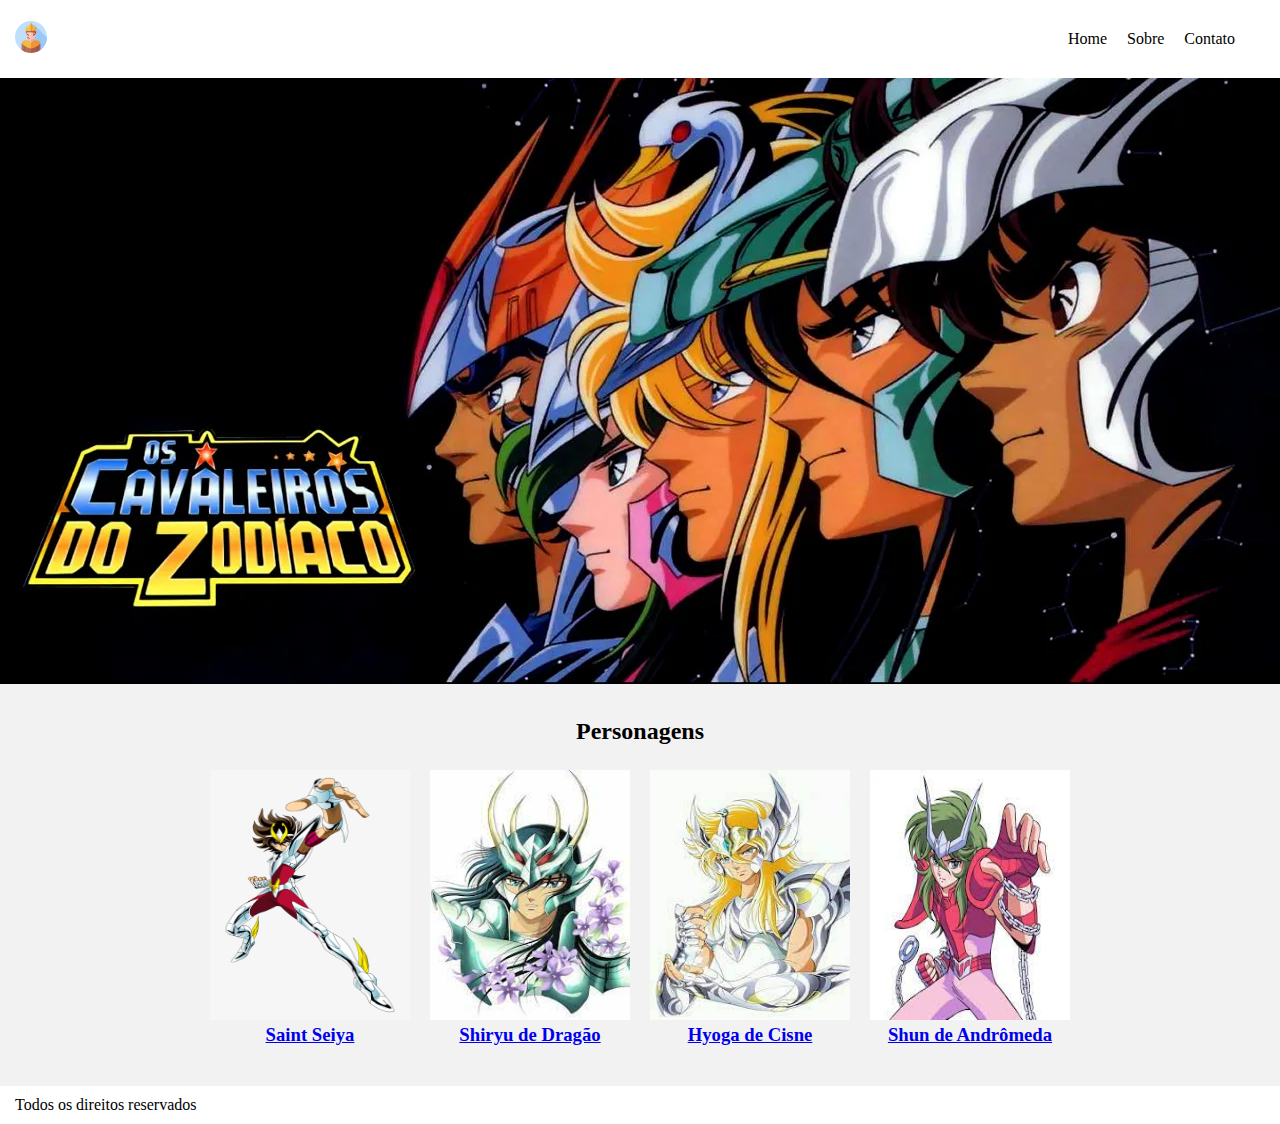
<file: index.html>
<!DOCTYPE html>
<html lang="en">
<head>
  <meta charset="UTF-8">
  <meta http-equiv="X-UA-Compatible" content="IE=edge">
  <meta name="viewport" content="width=device-width, initial-scale=1.0">
  <title>Trabalho Final</title>
  <link rel="icon" type="image/x-icon" href="assets/img/logo.png">
  <link rel="stylesheet" href="assets/css/style.css">
</head>
<body>
  <header class="navbar">
    <a href="index.html" class="logo">
      <img src="assets/img/logo.png" alt="logo">
    </a>
    <div class="menu">
      <ul class="list">
        <li><a href="index.html">Home</a></li>
        <li><a href="sobre.html">Sobre</a></li>
        <li><a href="contato.html">Contato</a></li>
      </ul>
    </div>
  </header>
  <main>
    <div class="banner">
      <img src="assets/img/os-cavaleiros-do-zodiaco-na-tv_ejjr.1280.webp" alt="banner">
    </div>
    <div class="conteudo">
      <h2>Personagens</h2>
      <div class="personagens">
        <a href="Saint Seiya de Pegasus.html" class="personagem">
          <img src="assets/img/seiya/Saint Seiya.png" alt="Naruto">
          <h3>Saint Seiya</h3>
        </a>
        <a href="Shiryu de Dragão.html" class="personagem">
          <img src="assets/img/shiryu/Shiryu de Dragão.jpg" alt="Sasuke">
          <h3>Shiryu de Dragão</h3>
        </a>
        <a href="Hyoga de Cisne.html" class="personagem">
          <img src="assets/img/hyoga/Hyoga de Cisne.jpg" alt="Sakura">
          <h3>Hyoga de Cisne</h3>
        </a>
        <a href="Shun de Andrômeda.html" class="personagem">
          <img src="assets/img/shun/Shun de Andrômeda.jpg" alt="Rock Lee">
          <h3>Shun de Andrômeda</h3>
        </a>
      </div>
    </div>
  </main>
  <footer></footer>

  <script src="assets/js/script.js"></script>
</body>
</html>
</file>
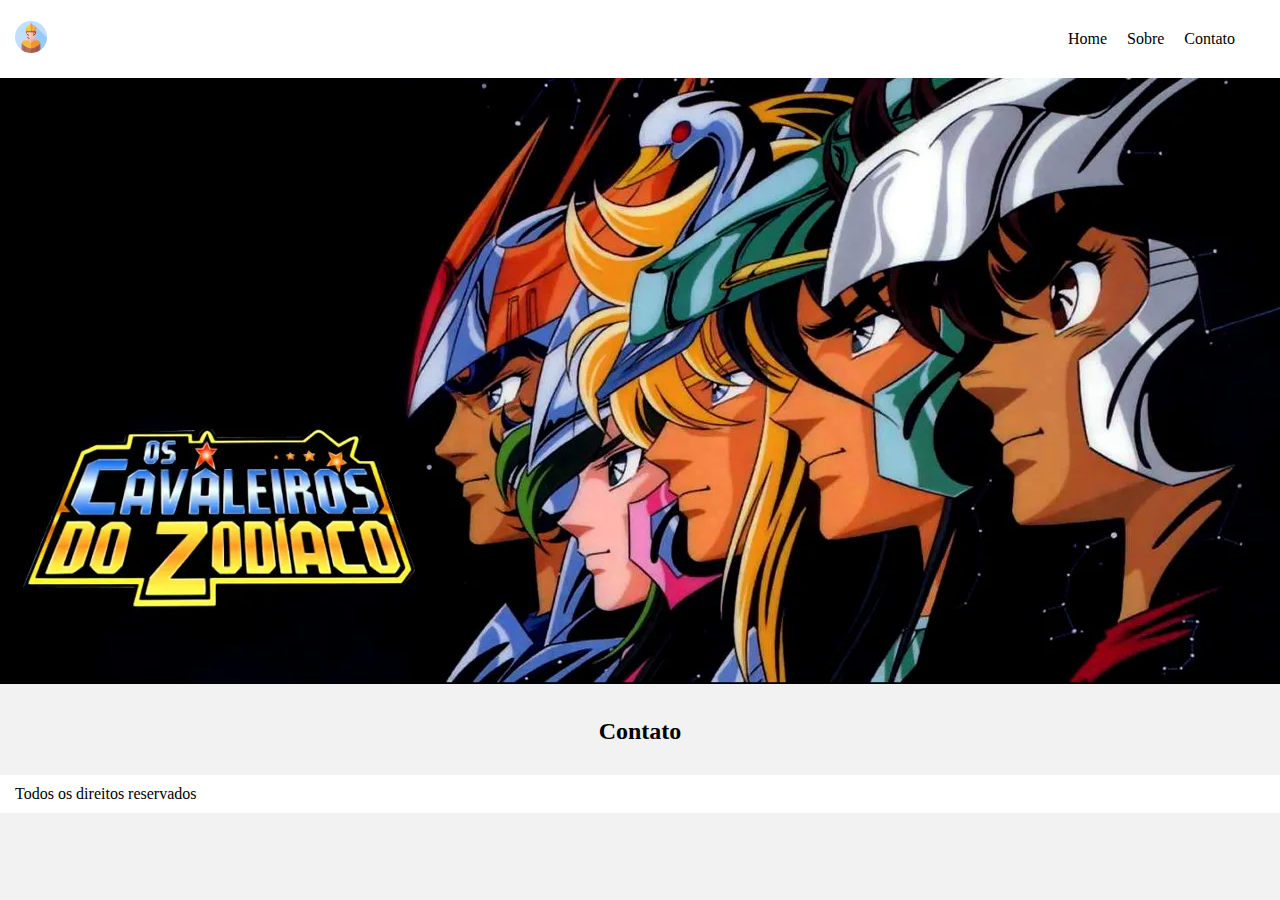
<file: contato.html>
<!DOCTYPE html>
<html lang="en">

<head>
  <meta charset="UTF-8">
  <meta http-equiv="X-UA-Compatible" content="IE=edge">
  <meta name="viewport" content="width=device-width, initial-scale=1.0">
  <title>Trabalho Final</title>
  <link rel="icon" type="image/x-icon" href="assets/img/logo.png">
  <link rel="stylesheet" href="assets/css/style.css">
</head>

<body>
  <header class="navbar">
    <a href="index.html" class="logo">
      <img src="assets/img/logo.png" alt="logo">
    </a>
    <div class="menu">
      <ul class="list">
        <li><a href="index.html">Home</a></li>
        <li><a href="sobre.html">Sobre</a></li>
        <li><a href="contato.html">Contato</a></li>
      </ul>
    </div>
  </header>
  <main>
    <div class="banner">
      <img src="assets/img/os-cavaleiros-do-zodiaco-na-tv_ejjr.1280.webp" alt="banner">
    </div>
    <div class="conteudo">
      <h2>Contato</h2>
    </div>
  </main>
  <footer></footer>

  <script src="assets/js/script.js"></script>
</body>
</html>
</file>
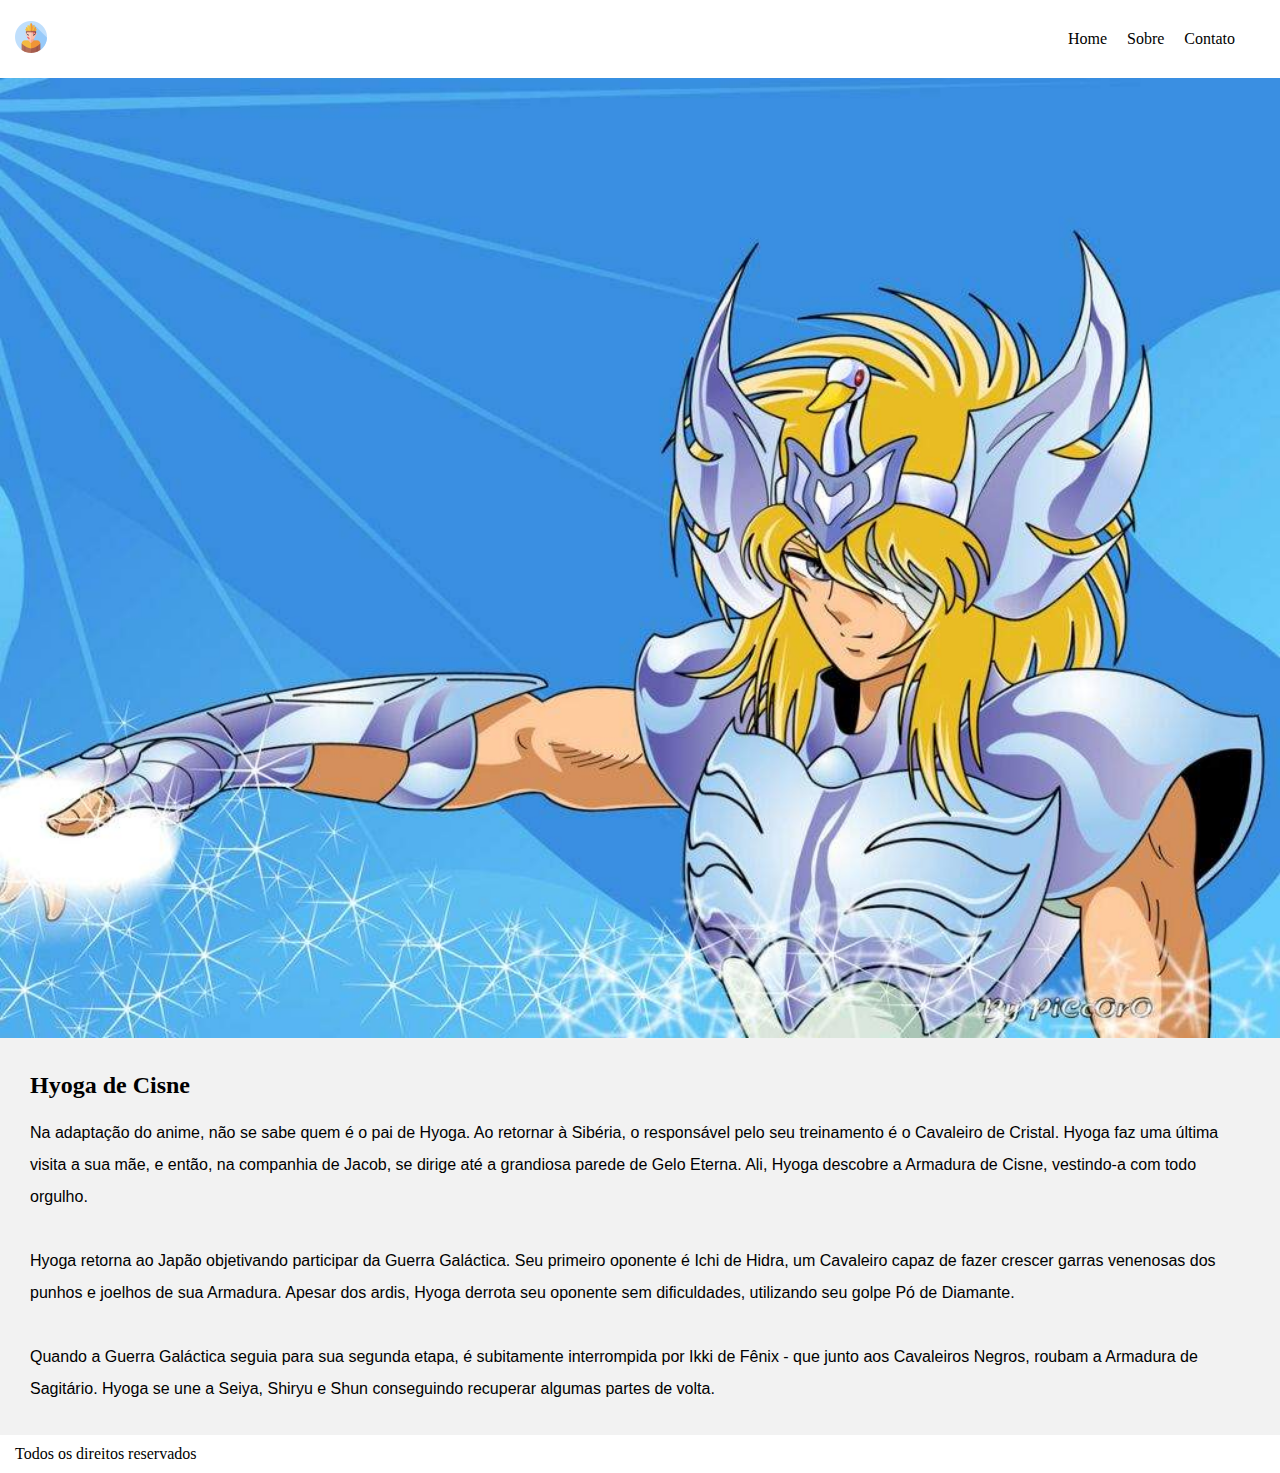
<file: Hyoga de Cisne.html>
<!DOCTYPE html>
<html lang="en">
<head>
  <meta charset="UTF-8">
  <meta http-equiv="X-UA-Compatible" content="IE=edge">
  <meta name="viewport" content="width=device-width, initial-scale=1.0">
  <title>Trabalho Final</title>
  <link rel="icon" type="image/x-icon" href="assets/img/logo.png">
  <link rel="stylesheet" href="assets/css/style.css">
</head>
<body>
  <header class="navbar">
    <a href="index.html" class="logo">
      <img src="assets/img/logo.png" alt="logo">
    </a>
    <div class="menu">
      <ul class="list">
        <li><a href="index.html">Home</a></li>
        <li><a href="sobre.html">Sobre</a></li>
        <li><a href="contato.html">Contato</a></li>
      </ul>
    </div>
  </header>
  <main>
    <div class="banner">
      <img src="assets/img/hyoga/Hyoga_de_Cisne.jpg" alt="banner">
    </div>
    <div class="sobre">
      <h2>Hyoga de Cisne</h2>
      <br>
      <p class="historias">
        Na adaptação do anime, não se sabe quem é o pai de Hyoga. Ao retornar à Sibéria, o responsável pelo seu treinamento é o Cavaleiro de Cristal. Hyoga faz uma última visita a sua mãe, e então, na companhia de Jacob, se dirige até a grandiosa parede de Gelo Eterna. Ali, Hyoga descobre a Armadura de Cisne, vestindo-a com todo orgulho. 
        <br><br>
        Hyoga retorna ao Japão objetivando participar da Guerra Galáctica. Seu primeiro oponente é Ichi de Hidra, um Cavaleiro capaz de fazer crescer garras venenosas dos punhos e joelhos de sua Armadura. Apesar dos ardis, Hyoga derrota seu oponente sem dificuldades, utilizando seu golpe Pó de Diamante. 
        <br><br>
        Quando a Guerra Galáctica seguia para sua segunda etapa, é subitamente interrompida por Ikki de Fênix - que junto aos Cavaleiros Negros, roubam a Armadura de Sagitário. Hyoga se une a Seiya, Shiryu e Shun conseguindo recuperar algumas partes de volta.
      </p>
    </div>
  </main>
  <footer></footer>

  <script src="assets/js/script.js"></script>
</body>
</html>
</file>
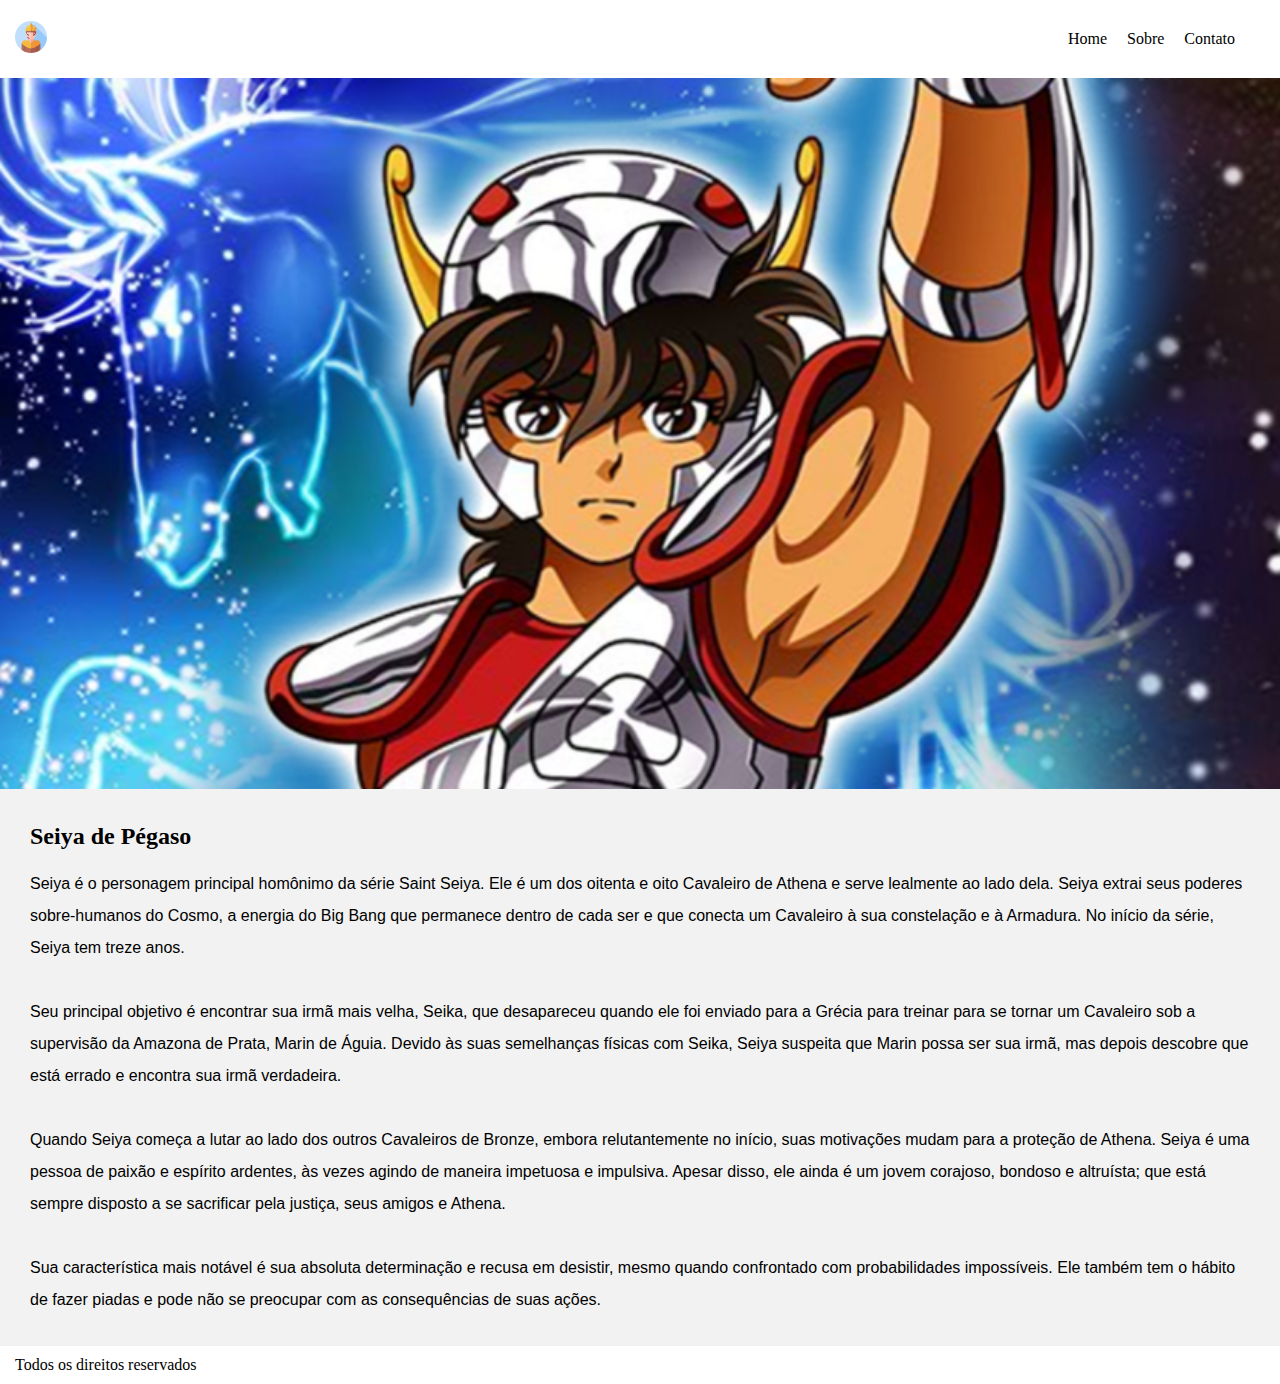
<file: Saint Seiya de Pegasus.html>
<!DOCTYPE html>
<html lang="en">
<head>
  <meta charset="UTF-8">
  <meta http-equiv="X-UA-Compatible" content="IE=edge">
  <meta name="viewport" content="width=device-width, initial-scale=1.0">
  <title>Trabalho Final</title>
  <link rel="icon" type="image/x-icon" href="assets/img/logo.png">
  <link rel="stylesheet" href="assets/css/style.css">
</head>
<body>
  <header class="navbar">
    <a href="index.html" class="logo">
      <img src="assets/img/logo.png" alt="logo">
    </a>
    <div class="menu">
      <ul class="list">
        <li><a href="index.html">Home</a></li>
        <li><a href="sobre.html">Sobre</a></li>
        <li><a href="contato.html">Contato</a></li>
      </ul>
    </div>
  </header>
  <main>
    <div class="banner">
      <img src="assets/img/seiya/Saint_Seiya.png" alt="banner">
    </div>
    <div class="sobre">
      <h2>Seiya de Pégaso</h2>
      <br>
      <p class="historias">
        Seiya é o personagem principal homônimo da série Saint Seiya. Ele é um dos oitenta e oito Cavaleiro de Athena e serve lealmente ao lado dela. Seiya extrai seus poderes sobre-humanos do Cosmo, a energia do Big Bang que permanece dentro de cada ser e que conecta um Cavaleiro à sua constelação e à Armadura. No início da série, Seiya tem treze anos. 
        <br><br>
        Seu principal objetivo é encontrar sua irmã mais velha, Seika, que desapareceu quando ele foi enviado para a Grécia para treinar para se tornar um Cavaleiro sob a supervisão da Amazona de Prata, Marin de Águia. Devido às suas semelhanças físicas com Seika, Seiya suspeita que Marin possa ser sua irmã, mas depois descobre que está errado e encontra sua irmã verdadeira.
        <br><br>
         Quando Seiya começa a lutar ao lado dos outros Cavaleiros de Bronze, embora relutantemente no início, suas motivações mudam para a proteção de Athena. Seiya é uma pessoa de paixão e espírito ardentes, às vezes agindo de maneira impetuosa e impulsiva. Apesar disso, ele ainda é um jovem corajoso, bondoso e altruísta; que está sempre disposto a se sacrificar pela justiça, seus amigos e Athena. 
         <br><br>
         Sua característica mais notável é sua absoluta determinação e recusa em desistir, mesmo quando confrontado com probabilidades impossíveis. Ele também tem o hábito de fazer piadas e pode não se preocupar com as consequências de suas ações. 
      </p>
    </div>
  </main>
  <footer></footer>

  <script src="assets/js/script.js"></script>
</body>
</html>
</file>
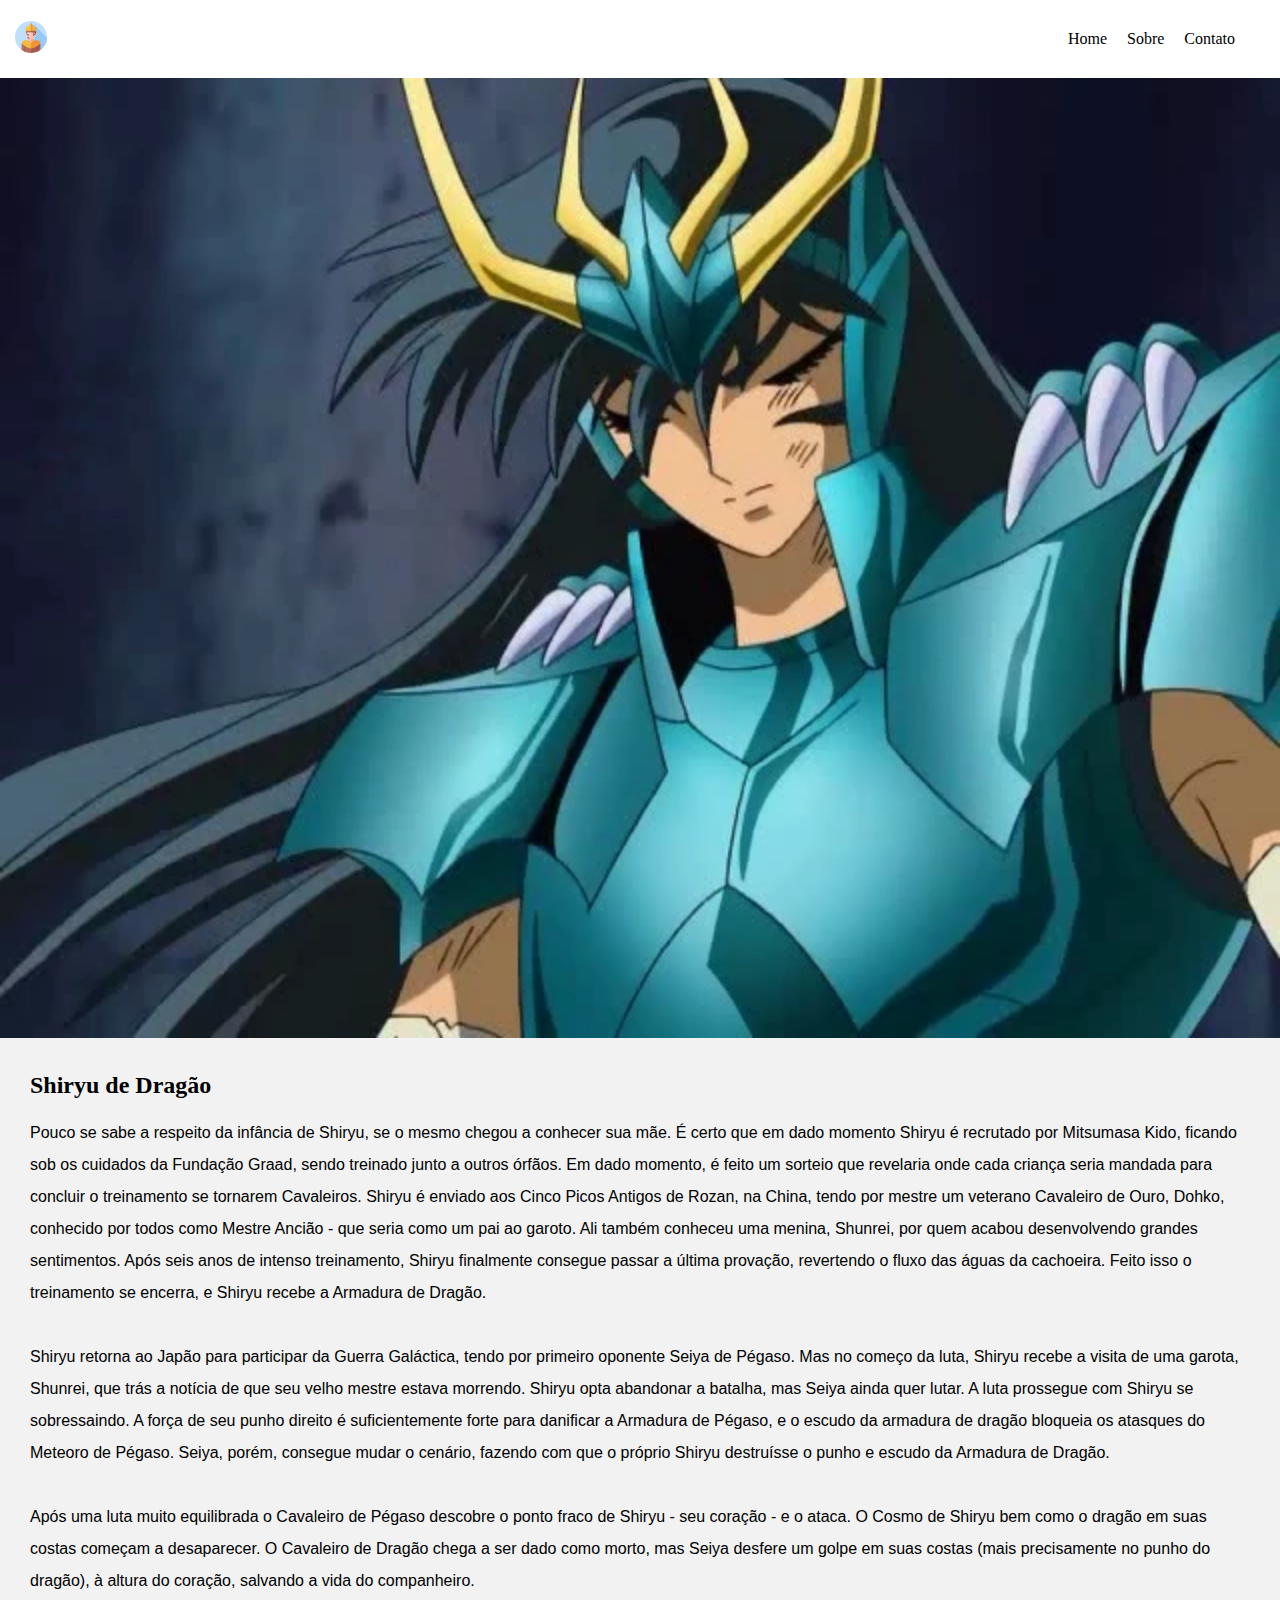
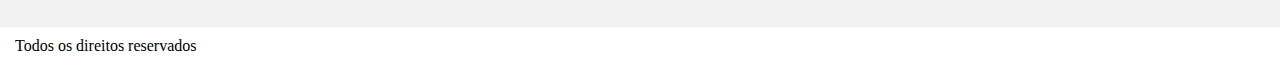
<file: Shiryu de Dragão.html>
<!DOCTYPE html>
<html lang="en">
<head>
  <meta charset="UTF-8">
  <meta http-equiv="X-UA-Compatible" content="IE=edge">
  <meta name="viewport" content="width=device-width, initial-scale=1.0">
  <title>Trabalho Final</title>
  <link rel="icon" type="image/x-icon" href="assets/img/logo.png">
  <link rel="stylesheet" href="assets/css/style.css">
</head>
<body>
  <header class="navbar">
    <a href="index.html" class="logo">
      <img src="assets/img/logo.png" alt="logo">
    </a>
    <div class="menu">
      <ul class="list">
        <li><a href="index.html">Home</a></li>
        <li><a href="sobre.html">Sobre</a></li>
        <li><a href="contato.html">Contato</a></li>
      </ul>
    </div>
  </header>
  <main>
    <div class="banner">
      <img src="assets/img/shiryu/Shiryu_3_255.webp" alt="banner">
    </div>
    <div class="sobre">
      <h2>Shiryu de Dragão</h2>
      <br>
      <p class="historias">
        Pouco se sabe a respeito da infância de Shiryu, se o mesmo chegou a conhecer sua mãe. É certo que em dado momento Shiryu é recrutado por Mitsumasa Kido, ficando sob os cuidados da Fundação Graad, sendo treinado junto a outros órfãos. Em dado momento, é feito um sorteio que revelaria onde cada criança seria mandada para concluir o treinamento se tornarem Cavaleiros. 
        Shiryu é enviado aos Cinco Picos Antigos de Rozan, na China, tendo por mestre um veterano Cavaleiro de Ouro, Dohko, conhecido por todos como Mestre Ancião - que seria como um pai ao garoto. Ali também conheceu uma menina, Shunrei, por quem acabou desenvolvendo grandes sentimentos. Após seis anos de intenso treinamento, Shiryu finalmente consegue passar a última provação, revertendo o fluxo das águas da cachoeira. Feito isso o treinamento se encerra, e Shiryu recebe a Armadura de Dragão. 
        <br><br>
        Shiryu retorna ao Japão para participar da Guerra Galáctica, tendo por primeiro oponente Seiya de Pégaso. Mas no começo da luta, Shiryu recebe a visita de uma garota, Shunrei, que trás a notícia de que seu velho mestre estava morrendo. Shiryu opta abandonar a batalha, mas Seiya ainda quer lutar.
        A luta prossegue com Shiryu se sobressaindo. A força de seu punho direito é suficientemente forte para danificar a Armadura de Pégaso, e o escudo da armadura de dragão bloqueia os atasques do Meteoro de Pégaso. Seiya, porém, consegue mudar o cenário, fazendo com que o próprio Shiryu destruísse o punho e escudo da Armadura de Dragão. 
        <br><br>
        Após uma luta muito equilibrada o Cavaleiro de Pégaso descobre o ponto fraco de Shiryu - seu coração - e o ataca. O Cosmo de Shiryu bem como o dragão em suas costas começam a desaparecer. O Cavaleiro de Dragão chega a ser dado como morto, mas Seiya desfere um golpe em suas costas (mais precisamente no punho do dragão), à altura do coração, salvando a vida do companheiro.
      </p>
    </div>
  </main>
  <footer></footer>

  <script src="assets/js/script.js"></script>
</body>
</html>
</file>
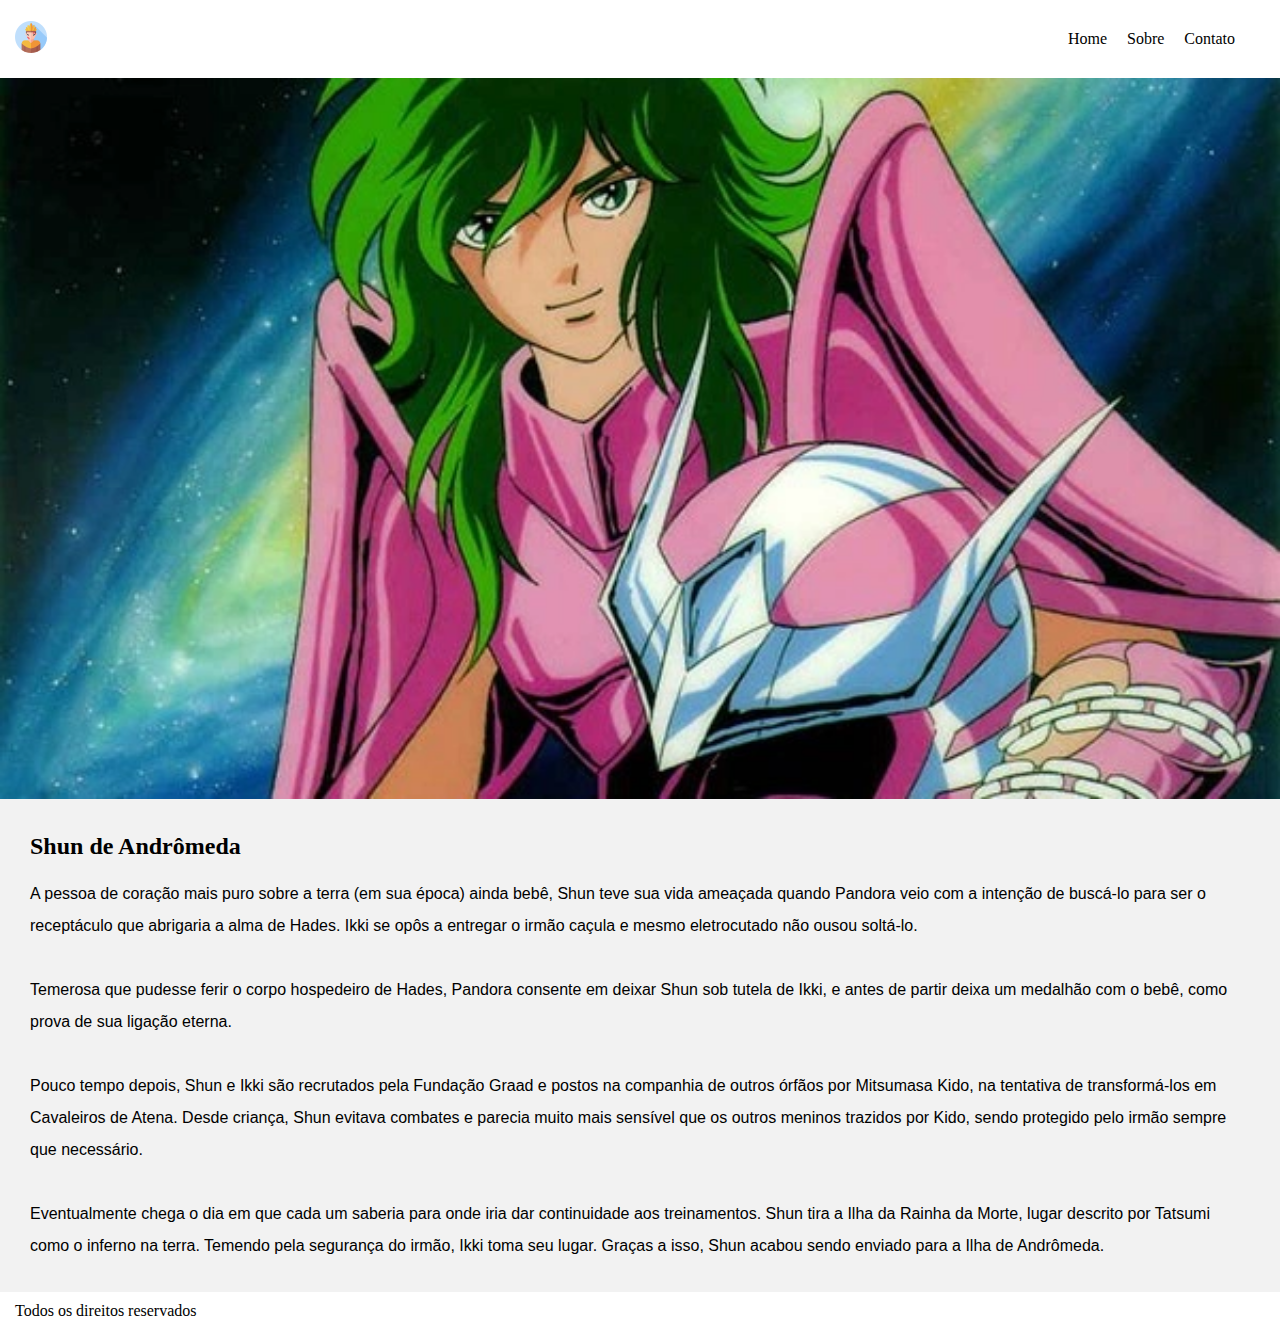
<file: Shun de Andrômeda.html>
<!DOCTYPE html>
<html lang="en">
<head>
  <meta charset="UTF-8">
  <meta http-equiv="X-UA-Compatible" content="IE=edge">
  <meta name="viewport" content="width=device-width, initial-scale=1.0">
  <title>Trabalho Final</title>
  <link rel="icon" type="image/x-icon" href="assets/img/logo.png">
  <link rel="stylesheet" href="assets/css/style.css">
</head>
<body>
  <header class="navbar">
    <a href="index.html" class="logo">
      <img src="assets/img/logo.png" alt="logo">
    </a>
    <div class="menu">
      <ul class="list">
        <li><a href="index.html">Home</a></li>
        <li><a href="sobre.html">Sobre</a></li>
        <li><a href="contato.html">Contato</a></li>
      </ul>
    </div>
  </header>
  <main>
    <div class="banner">
      <img src="assets/img/shun/Shun_de_andrômeda.webp" alt="banner">
    </div>
    <div class="sobre">
      <h2>Shun de Andrômeda</h2>
      <br>
      <p class="historias">
        A pessoa de coração mais puro sobre a terra (em sua época) ainda bebê, Shun teve sua vida ameaçada quando Pandora veio com a intenção de buscá-lo para ser o receptáculo que abrigaria a alma de Hades.  Ikki se opôs a entregar o irmão caçula e mesmo eletrocutado não ousou soltá-lo. 
        <br><br>
        Temerosa que pudesse ferir o corpo hospedeiro de Hades, Pandora consente em deixar Shun sob tutela de Ikki, e antes de partir deixa um medalhão com o bebê, como prova de sua ligação eterna. 
        <br><br>
        Pouco tempo depois, Shun e Ikki são recrutados pela Fundação Graad e postos na companhia de outros órfãos por Mitsumasa Kido, na tentativa de transformá-los em Cavaleiros de Atena. Desde criança, Shun evitava combates e parecia muito mais sensível que os outros meninos trazidos por Kido, sendo protegido pelo irmão sempre que necessário. 
        <br><br>
        Eventualmente chega o dia em que cada um saberia para onde iria dar continuidade aos treinamentos. Shun tira a Ilha da Rainha da Morte, lugar descrito por Tatsumi como o inferno na terra. Temendo pela segurança do irmão, Ikki toma seu lugar. Graças a isso, Shun acabou sendo enviado para a Ilha de Andrômeda.
      </p>
    </div>
  </main>
  <footer></footer>

  <script src="assets/js/script.js"></script>
</body>
</html>
</file>
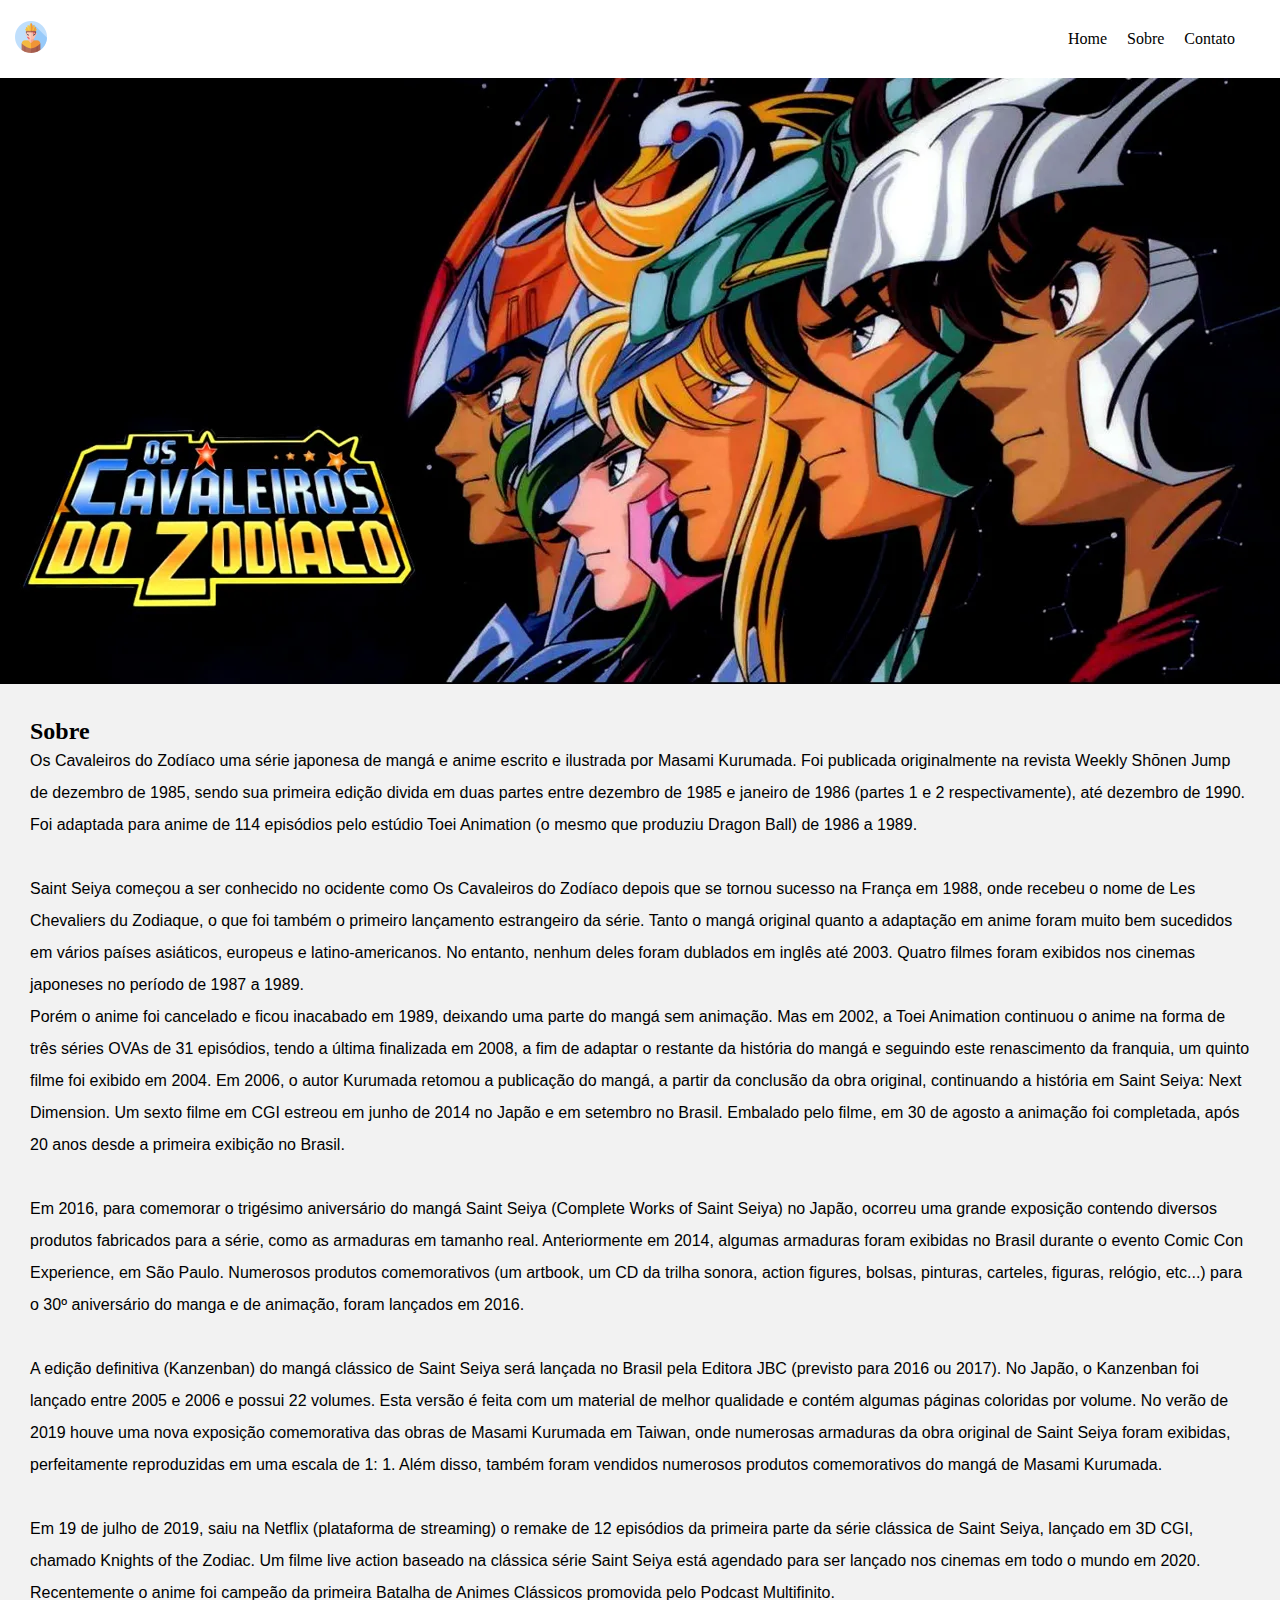
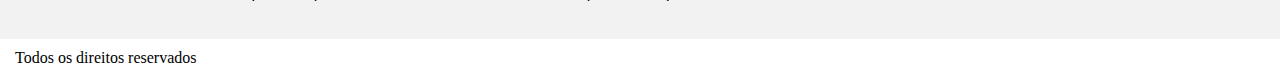
<file: sobre.html>
<!DOCTYPE html>
<html lang="en">
<head>
  <meta charset="UTF-8">
  <meta http-equiv="X-UA-Compatible" content="IE=edge">
  <meta name="viewport" content="width=device-width, initial-scale=1.0">
  <title>Trabalho Final</title>
  <link rel="icon" type="image/x-icon" href="assets/img/logo.png">
  <link rel="stylesheet" href="assets/css/style.css">
</head>
<body>
  <header class="navbar">
    <a href="index.html" class="logo">
      <img src="assets/img/logo.png" alt="logo">
    </a>
    <div class="menu">
      <ul class="list">
        <li><a href="index.html">Home</a></li>
        <li><a href="sobre.html">Sobre</a></li>
        <li><a href="contato.html">Contato</a></li>
      </ul>
    </div>
  </header>
  <main>
    <div class="banner">
      <img src="assets/img/os-cavaleiros-do-zodiaco-na-tv_ejjr.1280.webp" alt="banner">
    </div>
    <div class="sobre">
      <h2>Sobre</h2>
      <p class="historias">
        Os Cavaleiros do Zodíaco  uma série japonesa de mangá e anime escrito e ilustrada por Masami Kurumada. Foi publicada originalmente na revista Weekly Shōnen Jump de dezembro de 1985, sendo sua primeira edição divida em duas partes entre dezembro de 1985 e janeiro de 1986 (partes 1 e 2 respectivamente), até dezembro de 1990. Foi adaptada para anime de 114 episódios pelo estúdio Toei Animation (o mesmo que produziu Dragon Ball) de 1986 a 1989. 
        <br><br>
        Saint Seiya começou a ser conhecido no ocidente como Os Cavaleiros do Zodíaco depois que se tornou sucesso na França em 1988, onde recebeu o nome de Les Chevaliers du Zodiaque, o que foi também o primeiro lançamento estrangeiro da série. Tanto o mangá original quanto a adaptação em anime foram muito bem sucedidos em vários países asiáticos, europeus e latino-americanos. No entanto, nenhum deles foram dublados em inglês até 2003. Quatro filmes foram exibidos nos cinemas japoneses no período de 1987 a 1989. 
        <br> 
        Porém o anime foi cancelado e ficou inacabado em 1989, deixando uma parte do mangá sem animação. Mas em 2002, a Toei Animation continuou o anime na forma de três séries OVAs de 31 episódios, tendo a última finalizada em 2008, a fim de adaptar o restante da história do mangá e seguindo este renascimento da franquia, um quinto filme foi exibido em 2004. 
        Em 2006, o autor Kurumada retomou a publicação do mangá, a partir da conclusão da obra original, continuando a história em Saint Seiya: Next Dimension. Um sexto filme em CGI estreou em junho de 2014 no Japão e em setembro no Brasil. Embalado pelo filme, em 30 de agosto a animação foi completada, após 20 anos desde a primeira exibição no Brasil.
         <br><br>
        Em 2016, para comemorar o trigésimo aniversário do mangá Saint Seiya (Complete Works of Saint Seiya) no Japão, ocorreu uma grande exposição contendo diversos produtos fabricados para a série, como as armaduras em tamanho real. Anteriormente em 2014, algumas armaduras foram exibidas no Brasil durante o evento Comic Con Experience, em São Paulo. Numerosos produtos comemorativos (um artbook, um CD da trilha sonora, action figures, bolsas, pinturas, carteles, figuras, relógio, etc...) para o 30º aniversário do manga e de animação, foram lançados em 2016. 
        <br><br>
        A edição definitiva (Kanzenban) do mangá clássico de Saint Seiya será lançada no Brasil pela Editora JBC (previsto para 2016 ou 2017). No Japão, o Kanzenban foi lançado entre 2005 e 2006 e possui 22 volumes. Esta versão é feita com um material de melhor qualidade e contém algumas páginas coloridas por volume. No verão de 2019 houve uma nova exposição comemorativa das obras de Masami Kurumada em Taiwan, onde numerosas armaduras da obra original de Saint Seiya foram exibidas, perfeitamente reproduzidas em uma escala de 1: 1. Além disso, também foram vendidos numerosos produtos comemorativos do mangá de Masami Kurumada. 
        <br><br>
        Em 19 de julho de 2019, saiu na Netflix (plataforma de streaming) o remake de 12 episódios da primeira parte da série clássica de Saint Seiya, lançado em 3D CGI, chamado Knights of the Zodiac. Um filme live action baseado na clássica série Saint Seiya está agendado para ser lançado nos cinemas em todo o mundo em 2020. Recentemente o anime foi campeão da primeira Batalha de Animes Clássicos promovida pelo Podcast Multifinito.
      </p>
    </div>
  </main>
  <footer></footer>

  <script src="assets/js/script.js"></script>
</body>
</html>
</file>
<file: assets/css/style.css>
* {
  margin: 0;
  padding: 0;
}

.historias {
  font-family: Arial;
}

body {
  background-color: #f2f2f2;
}

.navbar {
  display: flex;
  flex-wrap: wrap;
  align-items: center;
  justify-content: space-between;
  background-color: #fff;
  padding: 10px 15px;
}

.navbar a {
  text-decoration: none;
  color: inherit;
}

.list {
  list-style: none;
  display: flex;
  padding: 20px;
}

.list a {
  padding: 10px;
}

.banner img {
  width: 100%;
  object-fit: contain;
}

.conteudo {
  margin: 15px;
  padding: 15px;
  text-align: center;
}

.personagens {
  display: flex;
  align-items: center;
  justify-content: center;
  margin-top: 15px;
}

.personagem {
  margin: 10px;
}

.personagem img {
  width: 200px;
  height: 250px;
}

.sobre {
  margin: 15px;
  padding: 15px;
}

.sobre p {
  line-height: 2;
}

footer {
  display: flex;
  flex-wrap: wrap;
  align-items: center;
  justify-content: space-between;
  background-color: #fff;
  padding: 10px 15px;
}
</file>
